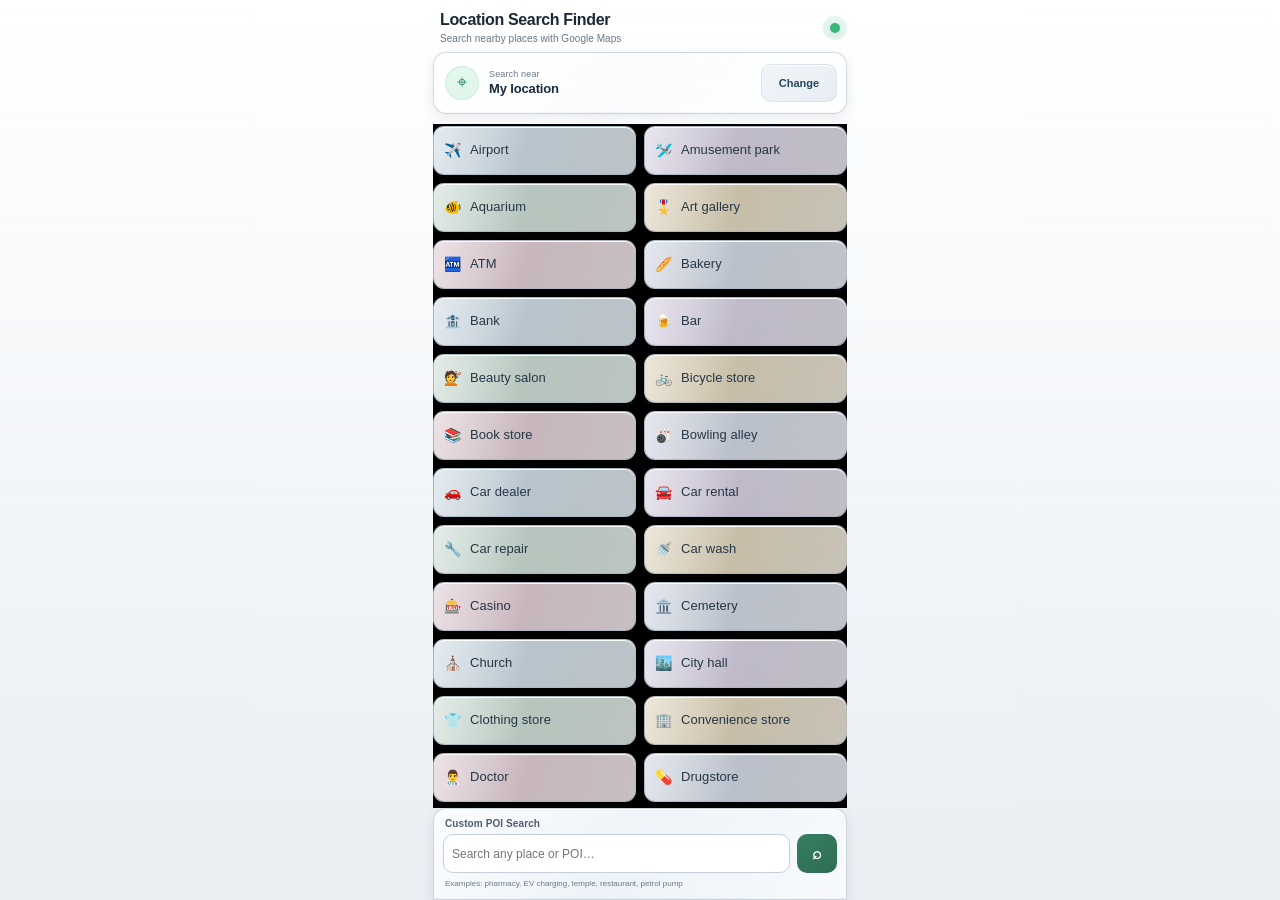
<file: index.html>
<!doctype html>
<html lang="en">
<head>
  <meta charset="utf-8">
  <meta name="viewport" content="width=device-width,initial-scale=1,maximum-scale=1,user-scalable=no,viewport-fit=cover">
  <meta name="theme-color" content="#eef2f7">
  <meta name="apple-mobile-web-app-capable" content="yes">
  <meta name="apple-mobile-web-app-status-bar-style" content="default">
  <meta name="apple-mobile-web-app-title" content="Location Finder">
  <meta name="description" content="Compact static place and POI finder for Google Maps.">
  <link rel="manifest" href="manifest.webmanifest">
  <link rel="apple-touch-icon" href="icon-192.png">
  <link rel="stylesheet" href="style.css">
  <title>Location Search Finder</title>
</head>
<body>
  <div id="offlineNotice" class="offline-notice" role="status" aria-live="polite" hidden>⚠️ Network not available</div>
  <main id="app">
    <header class="app-header">
      <div class="title-row">
        <div>
          <h1>Location Search Finder</h1>
          <div class="sub">Search nearby places with Google Maps</div>
        </div>
        <span class="status-dot" aria-label="Ready"></span>
      </div>

      <section class="place-bar" aria-label="Place selection">
        <div class="place-main">
          <span class="pin">⌖</span>
          <div class="place-text">
            <span class="place-label">Search near</span>
            <strong id="placeDisplay">My location</strong>
          </div>
        </div>
        <button id="changePlace" class="change-btn" type="button">Change</button>
      </section>

      <section id="placeEditor" class="place-editor" hidden>
        <div class="editor-row">
          <input id="placeInput" type="text" autocomplete="off"
                 placeholder="Enter town, area, address or landmark">
          <button id="savePlace" type="button">Set</button>
        </div>
        <div class="editor-actions">
          <button id="useGps" type="button" class="secondary">⌖ Use GPS</button>
          <button id="clearPlace" type="button" class="secondary">Reset</button>
        </div>
        <div class="hint">The place is saved on this device. GPS is used only to create the Google Maps search.</div>
      </section>
    </header>

    <section class="category-section" aria-label="Place categories">
      <div id="categoryList"></div>
    </section>

    <section class="custom-search" aria-label="Custom POI search">
      <div class="section-label">Custom POI Search</div>
      <div class="custom-row">
        <input id="poiInput" type="search" enterkeyhint="search"
               placeholder="Search any place or POI…">
        <button id="poiSearch" type="button" aria-label="Search">⌕</button>
      </div>
      <div class="custom-examples">Examples: pharmacy, EV charging, temple, restaurant, petrol pump</div>
    </section>

    <footer>
      <button id="topBtn" type="button">↑ Top</button>
      <span>Static • Google Maps results</span>
    </footer>
  </main>

<script src="app.js"></script>
</body>
</html>
</file>
<file: style.css>
:root{
  --bg:#e8edf3;--card:#f7f9fc;--line:#c7d0db;--text:#1c2733;
  --muted:#697583;--accent:#2f8f63;--accent-soft:#e5f4ed;
  --shadow:0 1px 5px rgba(31,45,61,.12);
}
*{box-sizing:border-box}
html,body{margin:0;width:100%;max-width:100%;min-width:0;overflow-x:hidden}
html{scroll-behavior:auto}
body{
  background:linear-gradient(180deg,#dce3eb 0%,#eef2f6 48%,#e3e9ef 100%);
  color:var(--text);
  font-family:-apple-system,BlinkMacSystemFont,"SF Pro Text","Segoe UI",Arial,sans-serif;
  -webkit-font-smoothing:antialiased;
}
button,input{font:inherit;box-sizing:border-box;max-width:100%;min-width:0}
button{cursor:pointer;-webkit-tap-highlight-color:transparent}
#app{
  width:100%;max-width:430px;min-width:0;margin:0 auto;
  padding:calc(env(safe-area-inset-top) + 8px) 8px calc(env(safe-area-inset-bottom) + 14px);
  overflow-x:hidden;
}
.app-header{width:100%;min-width:0;margin-bottom:6px}
.title-row{
  width:100%;min-width:0;display:flex;align-items:center;justify-content:space-between;
  gap:6px;padding:3px 5px 7px;
}
.title-row>div{min-width:0;overflow:hidden}
h1{font-size:14px;line-height:1.1;margin:0;font-weight:750;letter-spacing:-.15px;white-space:nowrap;overflow:hidden;text-overflow:ellipsis}
.sub{margin-top:2px;color:var(--muted);font-size:9px;line-height:1.1;white-space:nowrap;overflow:hidden;text-overflow:ellipsis}
.status-dot{width:9px;height:9px;border-radius:50%;background:#45a66f;box-shadow:0 0 0 3px #dff1e7;flex:none}

.place-bar,.place-editor,.custom-search{
  width:100%;max-width:100%;min-width:0;
  background:rgba(248,250,252,.94);border:1px solid var(--line);
  border-radius:8px;box-shadow:var(--shadow);overflow:hidden;
}
.place-bar{
  min-height:39px;display:flex;align-items:center;justify-content:space-between;
  gap:5px;padding:5px 6px 5px 9px;
}
.place-main{display:flex;align-items:center;min-width:0;flex:1;overflow:hidden}
.pin{
  width:25px;height:25px;border-radius:50%;display:grid;place-items:center;
  background:var(--accent-soft);color:var(--accent);font-size:16px;margin-right:7px;flex:none;
}
.place-text{min-width:0;flex:1;display:flex;flex-direction:column;overflow:hidden}
.place-label{color:var(--muted);font-size:8px;line-height:1;margin-bottom:2px}
.place-text strong{
  display:block;width:100%;min-width:0;font-size:11px;line-height:1.1;
  white-space:nowrap;overflow:hidden;text-overflow:ellipsis;
}
.change-btn{
  flex:0 0 58px;width:58px;height:29px;max-width:58px;
  border:0;border-radius:6px;padding:0;font-size:10px;font-weight:650;
  background:#e8eef5;color:#2e4a61;overflow:hidden;
}
.place-editor{margin-top:5px;padding:7px}
.editor-row{
  width:100%;min-width:0;display:flex;align-items:stretch;gap:5px;
}
.editor-row input{
  flex:1 1 auto;width:calc(100% - 53px);min-width:0;
  border:1px solid #c5ced8;background:white;color:var(--text);outline:none;
  border-radius:6px;padding:7px 8px;font-size:11px;
}
.editor-row button{
  flex:0 0 48px;width:48px;max-width:48px;height:32px;min-height:32px;
  border:0;border-radius:6px;background:#315d4a;color:white;
  font-weight:700;padding:0;font-size:10px;overflow:hidden;
}
.editor-row input:focus,.custom-row input:focus{border-color:#7ca98f;box-shadow:0 0 0 2px #e2f1e8}
.editor-actions{display:flex;flex-wrap:wrap;gap:5px;margin-top:5px;min-width:0}
.secondary{
  flex:0 0 auto;border:1px solid #ccd5df;background:#f0f4f8;color:#405365;
  border-radius:6px;padding:5px 8px;font-size:9px;
}
.hint{
  width:100%;min-width:0;font-size:8px;color:var(--muted);
  margin:5px 2px 0;line-height:1.25;overflow-wrap:anywhere;
}

.category-section{width:100%;min-width:0;padding-top:2px}
.category{
  width:100%;max-width:100%;min-width:0;min-height:29px;margin:3px 0;
  display:flex;align-items:center;gap:7px;
  border:1px solid #bec8d3;border-radius:7px;
  background:linear-gradient(180deg,#f9fafc,#e9eef4);
  box-shadow:0 1px 3px rgba(40,55,70,.10);
  color:#273442;padding:3px 8px;text-align:left;
  font-size:10px;font-weight:600;line-height:1;
}
.category:active{transform:scale(.99);background:#dde8e2}
.icon{width:17px;height:17px;display:grid;place-items:center;font-size:12px;flex:none}
.category .label{min-width:0;overflow:hidden;text-overflow:ellipsis;white-space:nowrap}

.custom-search{margin-top:8px;padding:7px}
.section-label{font-size:9px;font-weight:750;color:#475666;margin:0 2px 5px}
.custom-row{
  width:100%;min-width:0;display:flex;align-items:stretch;gap:5px;
}
.custom-row input{
  flex:1 1 auto;width:calc(100% - 39px);min-width:0;
  border:1px solid #c5ced8;background:white;color:var(--text);outline:none;
  border-radius:6px;padding:7px 8px;font-size:11px;
}
.custom-row button{
  flex:0 0 34px;width:34px;max-width:34px;height:32px;min-height:32px;
  border:0;border-radius:6px;background:#315d4a;color:white;
  font-weight:700;padding:0;font-size:16px;overflow:hidden;
}
.custom-examples{
  width:100%;min-width:0;margin:5px 2px 1px;color:var(--muted);
  font-size:8px;line-height:1.2;overflow-wrap:anywhere;
}
footer{
  width:100%;min-width:0;display:flex;justify-content:space-between;align-items:center;
  gap:8px;padding:10px 3px 2px;color:#74808c;font-size:8px;overflow:hidden;
}
footer span{min-width:0;overflow:hidden;text-overflow:ellipsis;white-space:nowrap}
#topBtn{border:0;background:transparent;color:#456276;font-size:9px;padding:2px 5px;flex:none}
[hidden]{display:none!important}
@media (min-width:600px){#app{padding-top:18px}.category{min-height:31px}}



/* Clean all-day palette: white controls + very light pastel category cards. */
body{
  background:linear-gradient(180deg,#ffffff 0%,#f3f6f9 52%,#e9eef3 100%);
  color:#1d2732;
}
.app-header{margin-bottom:7px}
.place-bar,.place-editor,.custom-search{
  background:#ffffff;
  border-color:#cbd5df;
  box-shadow:0 1px 5px rgba(35,50,65,.10);
}
.place-label{color:#687787}
.place-text strong{color:#172330}
.change-btn{
  background:#edf2f6;
  color:#29445a;
}
.editor-row input,.custom-row input{
  background:#ffffff;
  color:#172330;
  border-color:#c4cfd9;
}
.editor-row button,.custom-row button{
  background:#2f7055;
  color:#ffffff;
}
.secondary{
  background:#edf2f6;
  color:#40576b;
  border-color:#cbd5df;
}
.hint,.custom-examples{color:#6a7886}

/* Six subtle pastel gradients make the long list easy to scan. */
.category:nth-child(6n+1){background:linear-gradient(135deg,#f3faff,#e7f3fb)}
.category:nth-child(6n+2){background:linear-gradient(135deg,#f8f5ff,#eee9fa)}
.category:nth-child(6n+3){background:linear-gradient(135deg,#f1fbf6,#e3f4eb)}
.category:nth-child(6n+4){background:linear-gradient(135deg,#fffaf0,#f7eddb)}
.category:nth-child(6n+5){background:linear-gradient(135deg,#fff5f7,#f8e9ee)}
.category:nth-child(6n){background:linear-gradient(135deg,#f4f7fc,#e8eef7)}
.category{
  border-color:#c3ced9;
  color:#263544;
  box-shadow:0 1px 3px rgba(40,55,70,.10);
}
.category:active{background:#e7eef3}
.section-label{color:#4d5d6c}
footer{color:#71808d}
#topBtn{color:#45667b}

/* Keep the same readable light palette even when iPhone is in Dark Mode. */
@media (prefers-color-scheme: dark){
  body{
    background:linear-gradient(180deg,#ffffff 0%,#f3f6f9 52%,#e9eef3 100%);
    color:#1d2732;
  }
  .place-bar,.place-editor,.custom-search{
    background:#ffffff;
    border-color:#cbd5df;
  }
  .place-label{color:#687787}
  .place-text strong{color:#172330}
  .change-btn{background:#edf2f6;color:#29445a}
  .editor-row input,.custom-row input{
    background:#ffffff;color:#172330;border-color:#c4cfd9;
  }
  .secondary{background:#edf2f6;color:#40576b;border-color:#cbd5df}
  .category:nth-child(6n+1){background:linear-gradient(135deg,#f3faff,#e7f3fb)}
  .category:nth-child(6n+2){background:linear-gradient(135deg,#f8f5ff,#eee9fa)}
  .category:nth-child(6n+3){background:linear-gradient(135deg,#f1fbf6,#e3f4eb)}
  .category:nth-child(6n+4){background:linear-gradient(135deg,#fffaf0,#f7eddb)}
  .category:nth-child(6n+5){background:linear-gradient(135deg,#fff5f7,#f8e9ee)}
  .category:nth-child(6n){background:linear-gradient(135deg,#f4f7fc,#e8eef7)}
  .category{border-color:#c3ced9;color:#263544;box-shadow:0 1px 3px rgba(40,55,70,.10)}
  .section-label{color:#4d5d6c}
  footer{color:#71808d}
  #topBtn{color:#45667b}
}

/* Glassy POI tabs */
.category{
  position:relative;
  isolation:isolate;
  min-height:43px;
  margin:3px 0;
  padding:4px 9px;
  border:1px solid rgba(170,188,204,.58);
  border-radius:10px;
  background-color:rgba(255,255,255,.48);
  background-image:linear-gradient(135deg,rgba(255,255,255,.72),rgba(255,255,255,.22));
  -webkit-backdrop-filter:blur(12px) saturate(125%);
  backdrop-filter:blur(12px) saturate(125%);
  box-shadow:
    inset 0 1px 0 rgba(255,255,255,.90),
    inset 0 -1px 0 rgba(150,170,188,.16),
    0 2px 6px rgba(42,60,78,.09);
  color:#243443;
  overflow:hidden;
}
.category::before{
  content:"";
  position:absolute;
  inset:0;
  border-radius:inherit;
  pointer-events:none;
  background:linear-gradient(105deg,rgba(255,255,255,.42),rgba(255,255,255,0) 42%,rgba(255,255,255,.18));
  z-index:-1;
}
.category:active{
  transform:scale(.992);
  box-shadow:
    inset 0 1px 0 rgba(255,255,255,.75),
    0 1px 3px rgba(42,60,78,.12);
}

/* Keep the six pastel identities, but make each one translucent and glass-like. */
.category:nth-child(6n+1){background-color:rgba(226,242,253,.56);background-image:linear-gradient(135deg,rgba(255,255,255,.68),rgba(218,239,252,.42))}
.category:nth-child(6n+2){background-color:rgba(239,232,251,.54);background-image:linear-gradient(135deg,rgba(255,255,255,.68),rgba(234,224,249,.40))}
.category:nth-child(6n+3){background-color:rgba(224,245,235,.56);background-image:linear-gradient(135deg,rgba(255,255,255,.68),rgba(215,241,228,.42))}
.category:nth-child(6n+4){background-color:rgba(249,239,216,.54);background-image:linear-gradient(135deg,rgba(255,255,255,.68),rgba(247,232,198,.40))}
.category:nth-child(6n+5){background-color:rgba(249,231,237,.54);background-image:linear-gradient(135deg,rgba(255,255,255,.68),rgba(247,222,231,.40))}
.category:nth-child(6n){background-color:rgba(230,237,248,.56);background-image:linear-gradient(135deg,rgba(255,255,255,.68),rgba(222,232,246,.42))}

/* Slightly smaller typography/height keeps the long list compact on iPhone. */
.category .icon{width:20px;height:20px;font-size:13px}
.category .label{font-size:10px;font-weight:650;letter-spacing:.05px}

@supports not ((backdrop-filter:blur(1px))){
  .category{background-color:#f2f5f8}
}

/* Glass treatment for the two search controls as well, while retaining white readability. */
.place-bar,.place-editor,.custom-search{
  background:rgba(255,255,255,.72);
  -webkit-backdrop-filter:blur(16px) saturate(120%);
  backdrop-filter:blur(16px) saturate(120%);
  box-shadow:
    inset 0 1px 0 rgba(255,255,255,.95),
    0 2px 8px rgba(35,50,65,.10);
}

/* Refined iOS glass hierarchy */
:root{
  --glass-white:rgba(255,255,255,.68);
  --glass-border:rgba(169,185,200,.58);
  --dark:#1f2d3d;
  --soft:#647486;
}

/* Cleaner, lighter header typography */
.title-row{
  padding:4px 7px 8px;
  align-items:center;
}
h1{
  font-size:16px;
  line-height:1.05;
  font-weight:720;
  letter-spacing:-.35px;
  color:#1c2937;
}
.sub{
  margin-top:4px;
  font-size:10px;
  line-height:1.1;
  letter-spacing:.05px;
  color:#687786;
}
.status-dot{
  width:10px;height:10px;
  background:#48ae76;
  box-shadow:0 0 0 4px rgba(72,174,118,.13);
}

/* Main location glass card */
.place-bar{
  min-height:62px;
  padding:7px 9px 7px 11px;
  border-radius:13px;
  border:1px solid var(--glass-border);
  background:
    linear-gradient(135deg,rgba(255,255,255,.88),rgba(242,247,251,.58));
  -webkit-backdrop-filter:blur(18px) saturate(135%);
  backdrop-filter:blur(18px) saturate(135%);
  box-shadow:
    inset 0 1px 0 rgba(255,255,255,.98),
    inset 0 -1px 0 rgba(150,170,188,.12),
    0 3px 10px rgba(35,52,68,.10);
}
.pin{
  width:34px;height:34px;
  margin-right:10px;
  background:linear-gradient(145deg,rgba(224,248,236,.92),rgba(204,238,221,.58));
  border:1px solid rgba(107,180,139,.18);
  font-size:18px;
}
.place-label{
  font-size:9px;
  line-height:1;
  margin-bottom:3px;
  color:#6c7b89;
  letter-spacing:.15px;
}
.place-text strong{
  font-size:13px;
  line-height:1.05;
  font-weight:720;
  letter-spacing:-.15px;
  color:#1c2b3a;
}
.change-btn{
  flex-basis:76px;
  width:76px;
  max-width:76px;
  height:38px;
  border-radius:10px;
  background:linear-gradient(145deg,#f1f5f9,#e7edf3);
  border:1px solid rgba(190,202,214,.38);
  color:#29455b;
  font-size:11px;
  font-weight:700;
  box-shadow:inset 0 1px 0 rgba(255,255,255,.85);
}

/* Custom-place glass panel */
.place-editor{
  margin-top:6px;
  padding:9px;
  border-radius:13px;
  background:rgba(255,255,255,.70);
  border-color:var(--glass-border);
  -webkit-backdrop-filter:blur(18px) saturate(135%);
  backdrop-filter:blur(18px) saturate(135%);
}
.editor-row{gap:7px}
.editor-row input{
  height:39px;
  border-radius:10px;
  padding:8px 11px;
  font-size:12px;
  background:rgba(255,255,255,.84);
  border-color:#c3d0db;
  color:#1f2d3d;
}
.editor-row input::placeholder{color:#8794a1;opacity:1}
.editor-row button{
  flex-basis:66px;
  width:66px;
  max-width:66px;
  height:39px;
  border-radius:10px;
  font-size:11px;
  background:linear-gradient(145deg,#377e61,#2d6e54);
  box-shadow:inset 0 1px 0 rgba(255,255,255,.18),0 2px 5px rgba(39,91,68,.16);
}
.editor-actions{margin-top:7px;gap:7px}
.secondary{
  border-radius:9px;
  padding:6px 10px;
  font-size:10px;
  background:linear-gradient(145deg,#f5f8fb,#e9eff5);
  box-shadow:inset 0 1px 0 rgba(255,255,255,.9);
}
.hint{
  margin:7px 2px 1px;
  font-size:9px;
  line-height:1.3;
  color:#71808e;
}

/* More polished glass category tabs */
.category{
  min-height:41px;
  margin:4px 0;
  padding:4px 10px;
  border-radius:11px;
  border:1px solid rgba(164,181,197,.58);
  background-color:rgba(255,255,255,.42);
  -webkit-backdrop-filter:blur(14px) saturate(135%);
  backdrop-filter:blur(14px) saturate(135%);
  box-shadow:
    inset 0 1px 0 rgba(255,255,255,.92),
    inset 0 -1px 0 rgba(150,170,188,.10),
    0 2px 6px rgba(42,60,78,.08);
  color:#263746;
}
.category::before{
  background:
    linear-gradient(105deg,rgba(255,255,255,.58),rgba(255,255,255,0) 45%,rgba(255,255,255,.20));
}
.category .icon{
  width:24px;height:24px;
  font-size:14px;
}
.category .label{
  font-size:11px;
  font-weight:650;
  letter-spacing:.05px;
}
.category:nth-child(6n+1){background-image:linear-gradient(110deg,rgba(224,241,253,.70),rgba(238,248,253,.40))}
.category:nth-child(6n+2){background-image:linear-gradient(110deg,rgba(235,227,250,.70),rgba(248,244,253,.40))}
.category:nth-child(6n+3){background-image:linear-gradient(110deg,rgba(218,242,229,.70),rgba(241,250,245,.40))}
.category:nth-child(6n+4){background-image:linear-gradient(110deg,rgba(247,232,196,.68),rgba(255,249,232,.42))}
.category:nth-child(6n+5){background-image:linear-gradient(110deg,rgba(247,220,229,.68),rgba(255,244,248,.42))}
.category:nth-child(6n){background-image:linear-gradient(110deg,rgba(222,231,247,.70),rgba(243,247,253,.42))}

/* Custom POI card */
.custom-search{
  border-radius:13px;
  padding:9px;
  background:rgba(255,255,255,.70);
}
.section-label{
  font-size:10px;
  font-weight:720;
  letter-spacing:.1px;
}
.custom-row{gap:7px}
.custom-row input{
  height:39px;
  border-radius:10px;
  font-size:12px;
}
.custom-row button{
  flex-basis:40px;
  width:40px;
  max-width:40px;
  height:39px;
  border-radius:10px;
  background:linear-gradient(145deg,#377e61,#2d6e54);
}
.custom-examples{font-size:8px;margin-top:6px}

/* Keep the refined light glass appearance in iPhone Dark Mode too. */
@media (prefers-color-scheme:dark){
  body{background:linear-gradient(180deg,#ffffff 0%,#f3f6f9 52%,#e9eef3 100%);color:#1f2d3d}
  h1,.place-text strong,.category{color:#1f2d3d}
  .sub,.place-label,.hint,.custom-examples{color:#687786}
  .place-bar,.place-editor,.custom-search{background:rgba(255,255,255,.70);border-color:var(--glass-border)}
  .editor-row input,.custom-row input{background:rgba(255,255,255,.84);color:#1f2d3d;border-color:#c3d0db}
  .change-btn,.secondary{color:#29455b;background:linear-gradient(145deg,#f1f5f9,#e7edf3)}
  .category{border-color:rgba(164,181,197,.58)}
}


/* iPhone app behavior: vertical scrolling only; no horizontal or pinch gesture. */
html,body{
  touch-action:pan-y;
  overscroll-behavior-x:none;
}
body{
  -webkit-text-size-adjust:100%;
}
.offline-notice{
  position:fixed;
  z-index:9999;
  top:calc(env(safe-area-inset-top) + 6px);
  left:50%;
  transform:translateX(-50%);
  width:max-content;
  max-width:calc(100% - 28px);
  padding:7px 13px;
  border:1px solid rgba(210,150,70,.38);
  border-radius:999px;
  background:rgba(255,248,224,.94);
  color:#5e4922;
  box-shadow:0 3px 12px rgba(45,55,65,.16),inset 0 1px 0 rgba(255,255,255,.9);
  -webkit-backdrop-filter:blur(14px) saturate(125%);
  backdrop-filter:blur(14px) saturate(125%);
  font-size:11px;
  font-weight:650;
  pointer-events:none;
}
@media (prefers-color-scheme:dark){
  .offline-notice{
    background:rgba(255,248,224,.96);
    color:#5e4922;
  }
}

/* Network status: green = good, yellow = weak, red = offline. */
.status-dot{
  background:#36b879 !important;
  box-shadow:0 0 0 7px rgba(54,184,121,.12),0 2px 8px rgba(35,80,55,.14);
  transition:background .25s ease, box-shadow .25s ease;
}
.status-dot.weak{
  background:#e5ae28 !important;
  box-shadow:0 0 0 7px rgba(229,174,40,.14),0 2px 8px rgba(120,90,20,.14);
}
.status-dot.offline{
  background:#df4b4b !important;
  box-shadow:0 0 0 7px rgba(223,75,75,.13),0 2px 8px rgba(120,35,35,.14);
}


/* Final iPhone layout: persistent top controls + persistent bottom POI search.
   Existing card sizes, colours and typography remain unchanged. */
.app-header{
  position:sticky;
  top:0;
  z-index:1000;
  padding-top:env(safe-area-inset-top);
  margin-top:calc(-1 * env(safe-area-inset-top));
  padding-bottom:4px;
  background:linear-gradient(180deg,rgba(255,255,255,.98) 0%,rgba(255,255,255,.94) 88%,rgba(255,255,255,0) 100%);
  -webkit-backdrop-filter:blur(16px) saturate(125%);
  backdrop-filter:blur(16px) saturate(125%);
}

.custom-search{
  position:fixed;
  z-index:1100;
  left:50%;
  bottom:0;
  transform:translateX(-50%);
  width:min(430px,100%);
  max-width:430px;
  margin:0;
  border-bottom-left-radius:0;
  border-bottom-right-radius:0;
  padding-bottom:calc(9px + env(safe-area-inset-bottom));
  box-shadow:
    inset 0 1px 0 rgba(255,255,255,.96),
    0 -3px 14px rgba(35,50,65,.12);
}

#app{
  padding-bottom:calc(env(safe-area-inset-bottom) + 112px);
}

footer{
  padding-bottom:calc(env(safe-area-inset-bottom) + 8px);
}

@media (min-width:600px){
  .custom-search{
    border-radius:13px;
    bottom:10px;
    width:min(430px,calc(100% - 20px));
  }
}


/* Final viewport architecture:
   header stays static, only the category area scrolls, and the custom search
   remains fixed at the bottom of the app viewport. */
html,body{
  height:100%;
  overflow:hidden;
  overscroll-behavior:none;
}
#app{
  height:100dvh;
  min-height:100vh;
  padding-top:calc(env(safe-area-inset-top) + 8px);
  padding-bottom:0;
  display:flex;
  flex-direction:column;
  overflow:hidden;
}
.app-header{
  position:relative;
  top:auto;
  flex:0 0 auto;
  z-index:20;
  margin:0 0 6px;
  padding-top:0;
  padding-bottom:4px;
  background:linear-gradient(180deg,rgba(255,255,255,.99) 0%,rgba(255,255,255,.97) 88%,rgba(255,255,255,0) 100%);
}
.category-section{
  flex:1 1 auto;
  min-height:0;
  overflow-y:auto;
  overflow-x:hidden;
  -webkit-overflow-scrolling:touch;
  overscroll-behavior-y:contain;
  padding:2px 0 118px;
  scrollbar-width:none;
}
.category-section::-webkit-scrollbar{
  display:none;
}
.custom-search{
  position:relative;
  left:auto;
  bottom:auto;
  transform:none;
  flex:0 0 auto;
  width:100%;
  max-width:430px;
  margin:0;
  border-radius:13px 13px 0 0;
  padding:9px;
  padding-bottom:calc(9px + env(safe-area-inset-bottom));
  z-index:30;
  box-shadow:
    inset 0 1px 0 rgba(255,255,255,.96),
    0 -3px 14px rgba(35,50,65,.12);
}
footer{
  display:none;
}


/* Glass finish for the two fixed search bars only.
   No changes to their size, spacing, typography, controls, or layout. */
.place-bar,
.custom-search{
  background:
    linear-gradient(135deg,
      rgba(255,255,255,.62) 0%,
      rgba(245,249,252,.46) 48%,
      rgba(255,255,255,.58) 100%);
  border-color:rgba(160,178,195,.48);
  -webkit-backdrop-filter:blur(22px) saturate(145%);
  backdrop-filter:blur(22px) saturate(145%);
  box-shadow:
    inset 0 1px 0 rgba(255,255,255,.98),
    inset 0 -1px 0 rgba(150,170,188,.12),
    0 3px 12px rgba(35,50,65,.10);
}
.place-bar::before,
.custom-search::before{
  content:"";
  position:absolute;
  inset:0;
  pointer-events:none;
  border-radius:inherit;
  background:linear-gradient(
    105deg,
    rgba(255,255,255,.38),
    rgba(255,255,255,0) 43%,
    rgba(255,255,255,.18)
  );
}
.place-bar{
  position:relative;
}
.custom-search{
  position:relative;
}
.place-bar > *,
.custom-search > *{
  position:relative;
  z-index:1;
}


/* Compact two-column iPhone category grid.
   Categories are generated inside #categoryList, so the grid belongs on that
   nested element rather than on the scrolling wrapper. */
.category-section{
  display:block;
  width:100%;
  min-width:0;
}
#categoryList{
  width:100%;
  min-width:0;
  display:grid;
  grid-template-columns:minmax(0,1fr) minmax(0,1fr);
  column-gap:8px;
  row-gap:8px;
  align-content:start;
}

.category{
  width:100%;
  min-width:0;
  min-height:49px;
  height:49px;
  margin:0;
  padding:5px 8px;
  gap:6px;
  border-radius:11px;
  font-family:"Avenir Next Condensed","Arial Narrow","Roboto Condensed","Helvetica Neue",Arial,sans-serif;
  font-size:13px;
  font-weight:500;
  letter-spacing:.05px;
  line-height:1.05;
}

.category .icon{
  width:22px;
  height:22px;
  font-size:14px;
  flex:0 0 22px;
}

.category .label{
  min-width:0;
  font-family:"Avenir Next Condensed","Arial Narrow","Roboto Condensed","Helvetica Neue",Arial,sans-serif;
  font-size:13px;
  font-weight:500;
  letter-spacing:.05px;
  line-height:1.05;
  white-space:normal;
  display:-webkit-box;
  -webkit-box-orient:vertical;
  -webkit-line-clamp:2;
  overflow:hidden;
  text-overflow:ellipsis;
}

@media (max-width:350px){
  #categoryList{column-gap:6px;row-gap:7px}
  .category{min-height:47px;height:47px;padding-left:7px;padding-right:7px}
  .category .label{font-size:12px}
}
/* Cloudflare automatic build trigger: nested grid fix 2026-09-30 */

/* Scrollable category area: pitch-black background only.
   All existing category colours and other UI settings remain unchanged. */
.category-section{
  background:#000000;
}
</file>
